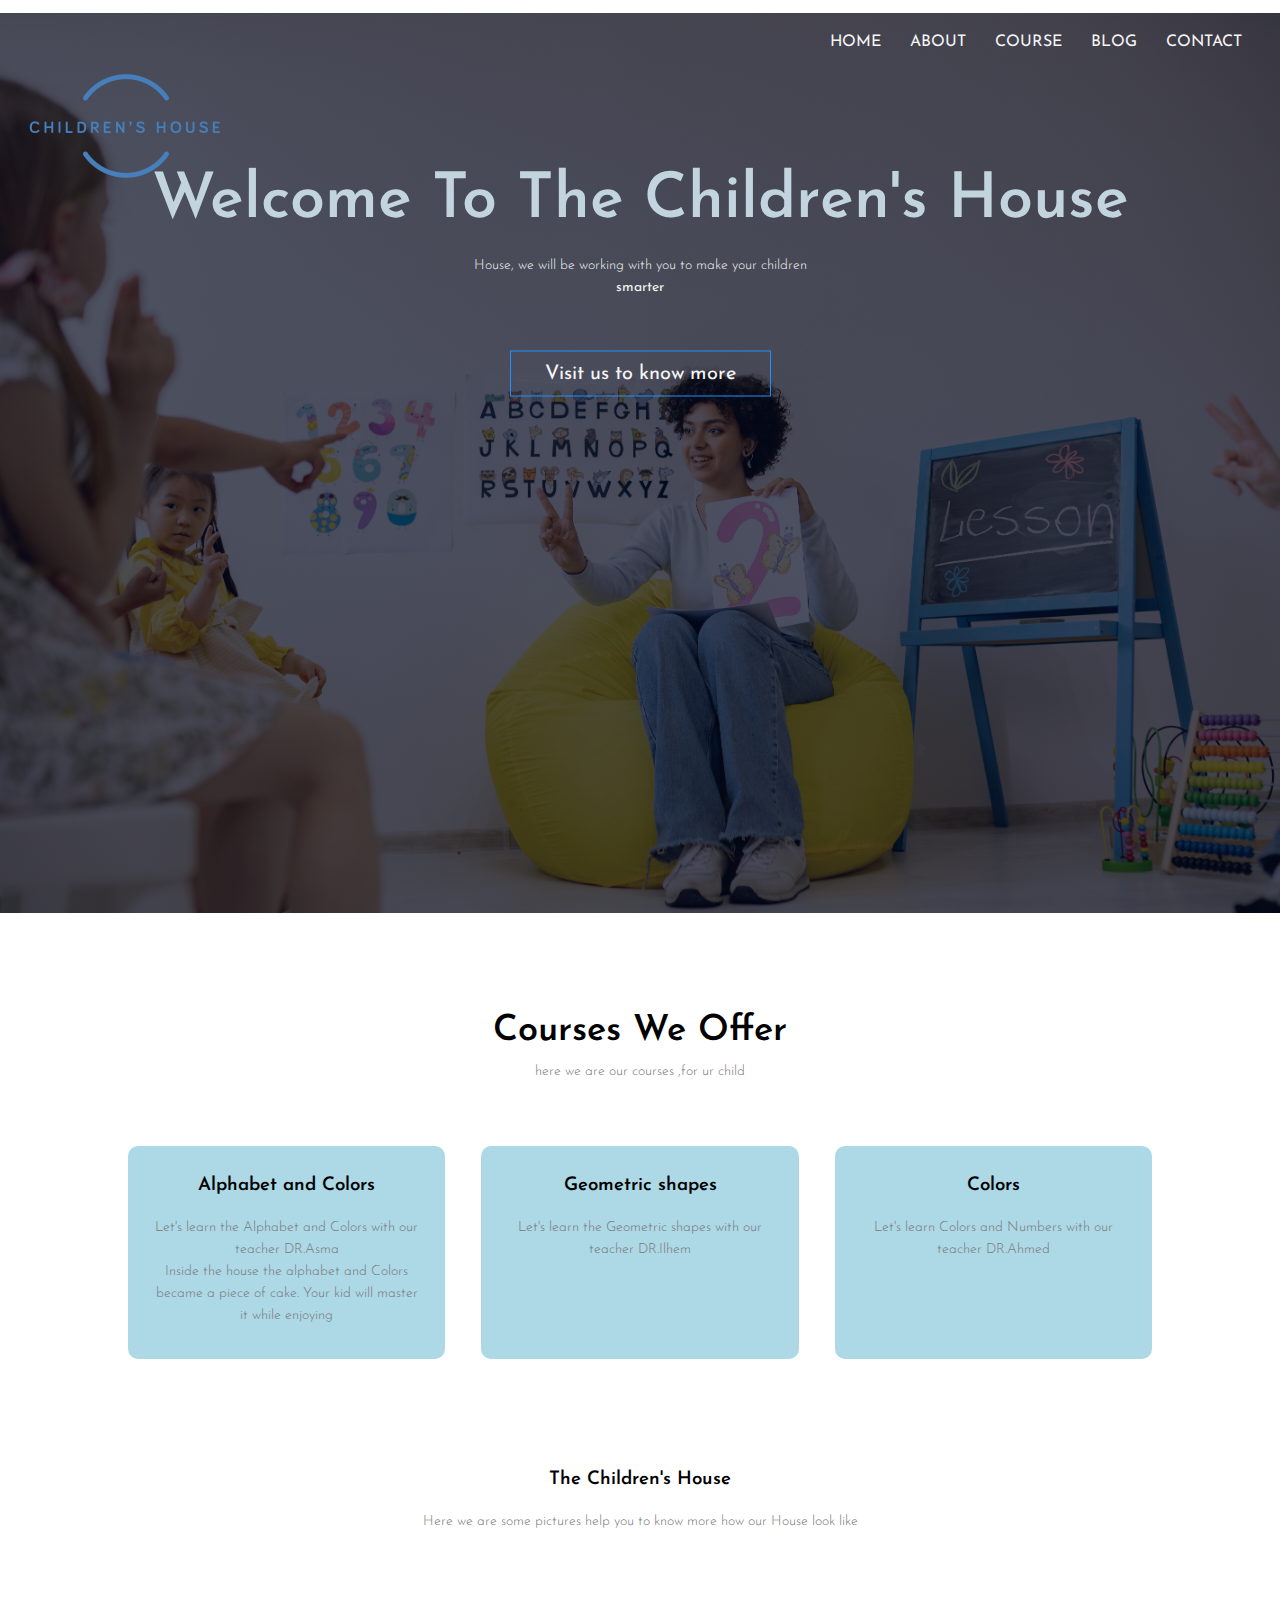
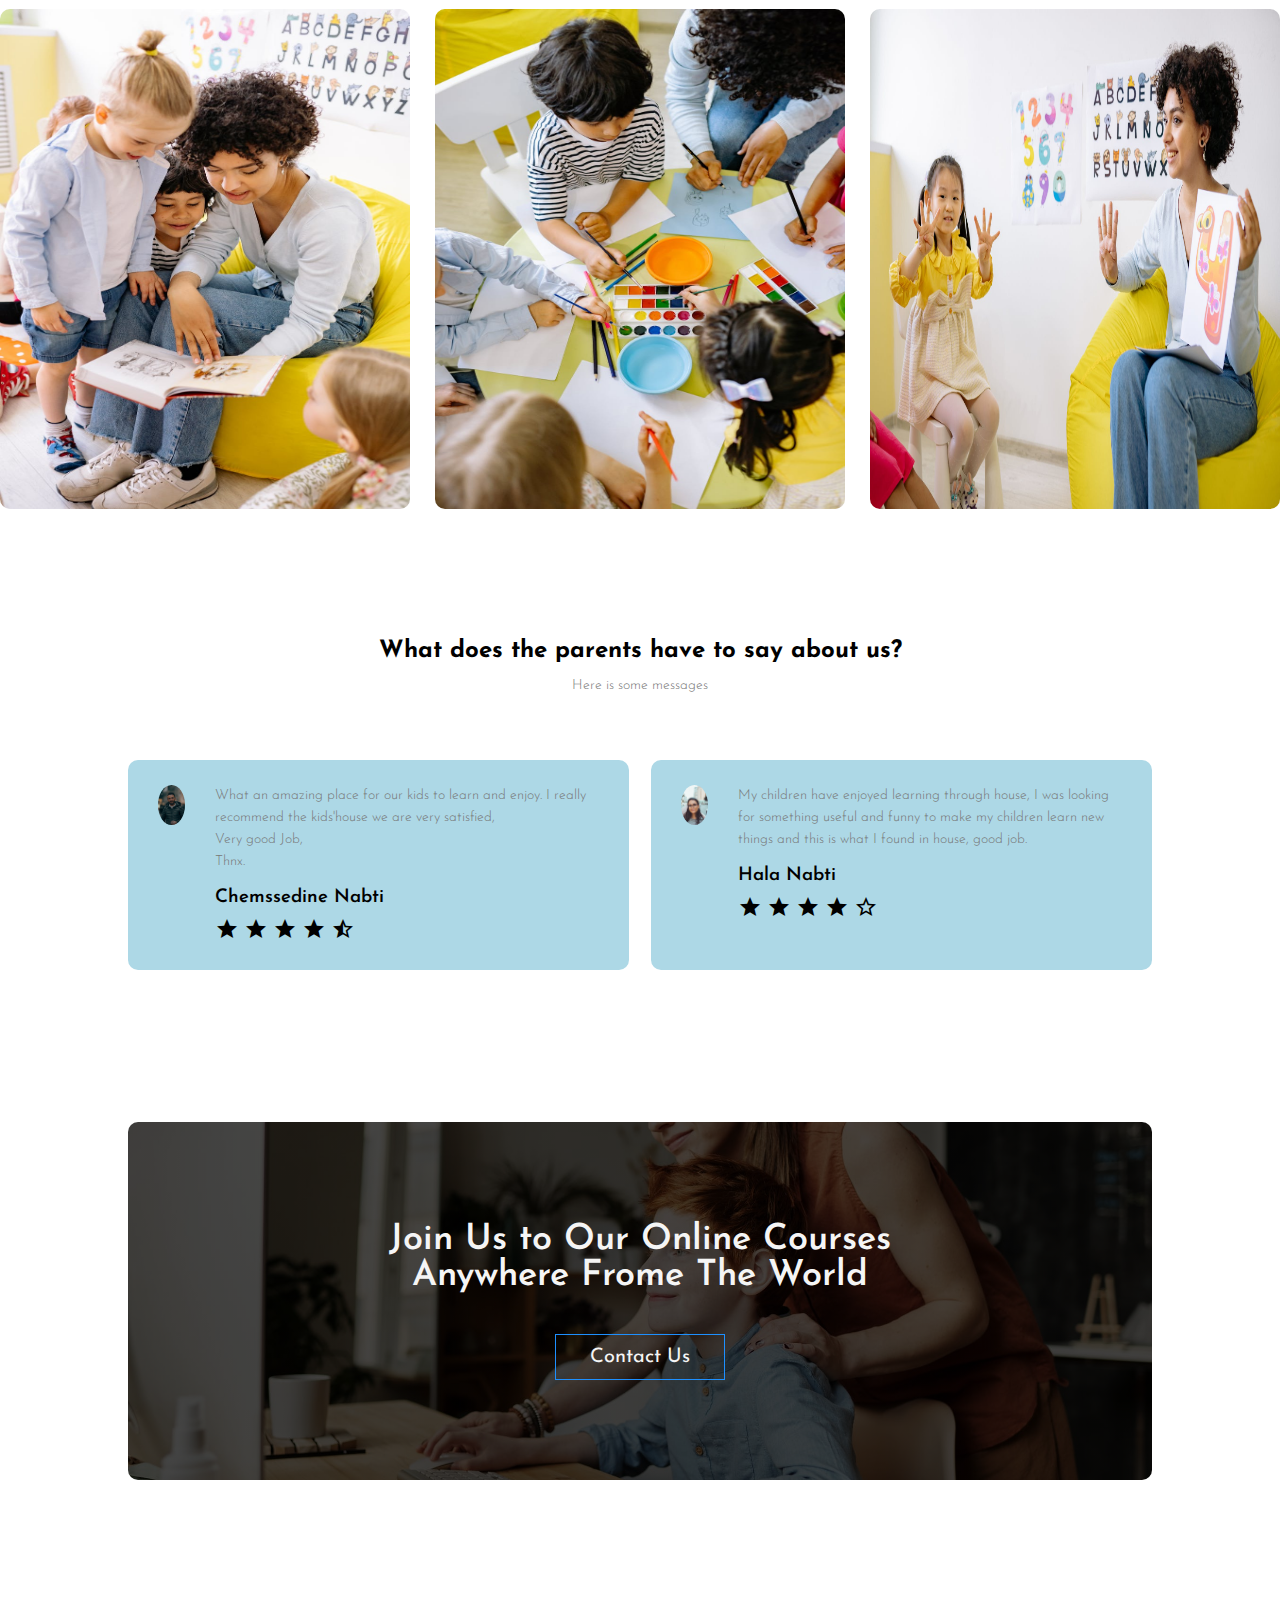
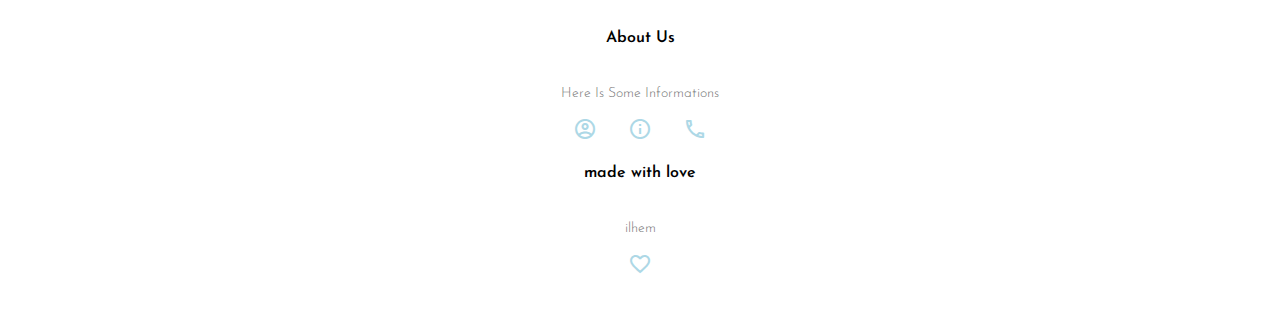
<file: index.html>
<!DOCTYPE html>
<html>
  <head>
    
    <meta name="viewport" content="width=device-width, initial-scale=1.0"> 
    <link href="https://fonts.googleapis.com/icon?family=Material+Icons+Outlined"
      rel="stylesheet">
    <title> The children's house </title>
    <link rel="stylesheet" href="style.css">
    <link rel="preconnect" href="https://fonts.googleapis.com">
    <link rel="preconnect" href="https://fonts.gstatic.com" crossorigin>
    <link href="https://fonts.googleapis.com/css2?family=Josefin+Sans&display=swap" rel="stylesheet">
    
    
 </head>
 <body>
         <section class="header"> 
             <nav>  
                 <a href="index.html"> <img src="images/logo3.png" class="logo"> </a>
                 <div class="nav-links" id="navLinks">  <span id= "close" , class="material-icons-outlined" onclick="hideMenu()">
                    close
                    </span>
                     <ul>
                         <li> <a href="index.html"> HOME </a></li>
                         <li> <a href="About.html.html"> ABOUT </a></li>
                         <li> <a href="Courses.html.html"> COURSE </a></li>
                         <li> <a href="Blog.html.html"> BLOG </a></li>
                         <li> <a href="Contact.html.html"> CONTACT </a></li>
                     </ul>

                 </div>
                 <span id="menu", class="material-icons-outlined" onclick="showMenu()">
                    menu_open
                    </span>
               
             </nav> 
        <div class="text-box">
            <h1> Welcome To The Children's House </h1>
            <p> 
                House, we will be working with you to make your children <br> <b> smarter </b> </p>
            <a href="" class="first-button">Visit us to know more </a>



        </div>     

      </section>
      <!-----------------------------------Courses--------------------------------------------->
      <section class="course">
          <h1>  Courses We Offer    </h1>
          <p> here we are our courses ,for ur child </p>
          <div class="row">
              <div class="course-col">
                  <h3>Alphabet and Colors</h3>
                  <p>Let's learn the Alphabet and Colors with our teacher DR.Asma <br> Inside the house the alphabet and Colors became a piece of cake. Your kid will master it while enjoying</p>
              </div> 
              <div class="course-col">
                <h3>Geometric shapes</h3>
                <p>Let's learn the Geometric shapes with our teacher DR.Ilhem</p>
                
            </div> 
            <div class="course-col">
                <h3> Colors</h3>
                <p>Let's learn Colors and Numbers with our teacher DR.Ahmed</p>
                
            </div> 

          </div>

      </section>
      <section>
          <div class="house">
              <h3> The Children's House </h3>
              <p> Here we are some pictures help you to know more how our House look like </p>
          </div>
          <div class="row">
              <div class="house-col">
                  <img src="images/pic1.jpeg" width="350px" height="500px">
               <div class="pic1">
                   <h3>The</h3>
               

               </div> 
            </div>
            <div class="house-col">
                <img src="images/colors.jpeg" width="350px" height="500px">
             <div class="pic1">
                 <h3>Children's</h3>
             

             </div> 
          </div> 
          <div class="house-col">
            <img src="images/numbers.jpeg" width="350px" height="500px">
         <div class="pic1">
             <h3>House</h3>
         

         </div> 
      </div>
        </div>
      </section>
      <!------------------------------------Sayes--------------------------------------->
      <section class="Says">
          <h2> What does the parents have to say about us? </h2>
          <p>Here is some messages</p>
          <div class="row">
              <div class="says-col">
              <img src="images/user1.jpeg">
              <div>
                  <p> What an amazing place for our kids to learn and enjoy. I really recommend the kids'house we are very satisfied, <br> Very good Job,<br> Thnx. </p  </p>
                  <h3> Chemssedine Nabti </h3>
                  <span class="material-icons-outlined">
                    star
                  </span> <span class="material-icons-outlined">
                        star
                  </span> <span class="material-icons-outlined">
                            star
                  </span> <span class="material-icons-outlined">
                                star
                  </span> 
                  <span class="material-icons-outlined">
                    star_half
                    </span>
                  
                   
                  
                  
              </div>
              </div>
              <div class="says-col">
                <img src="images/user2.jpeg">
                <div>
                    <p>  My children have enjoyed learning through house, I was looking for something useful and funny to make my children learn new things and this is what I found in house, good job.
                    </p>
                    <h3> Hala Nabti </h3>
                    <span  class="material-icons-outlined">
                    star
                      </span> <span class="material-icons-outlined">
                            star
                      </span> <span class="material-icons-outlined">
                                star
                      </span> <span class="material-icons-outlined">
                                    star
                      </span> 
                      <span class="material-icons-outlined">
                        star_border_purple500
                        </span>

                    

                </div>

          </div>
          </div>
          

      </section>
      <!---------------------------------------Online----------------------------------------->
      <section class="online">
          <h1> Join Us to Our Online Courses <br>Anywhere Frome The World     </h1>
          <a href="" class="first-button">Contact Us</a>

      </section>
      <!---------------------------------------About---------------------->
      <section class="about">
          <h4>About Us</h4>
          <p> Here Is Some Informations    </p>
          <span id="info" class="material-icons-outlined">
            account_circle
            </span>
            <span id="info2" class="material-icons-outlined">
                info
                </span>
                <span id="info3" class="material-icons-outlined">
                    call
                    </span>
          <div class="icons">
              <h4> made with love  </h4>
              <p>ilhem</p>
            <span id="iconss", class="material-icons-outlined">
                favorite_border
                </span> 
                


          </div>

      </section>
         <!-------------------------------Java Script For Menu-------------------------------->
         <script>
            var navLinks = document.getElementById ("navLinks");
            function showMenu() {
               navLinks.style.right ="0"
            }
            function hideMenu() {
               navLinks.style.right ="-200px"
            }

        </script>
 </body>
</html>
</file>
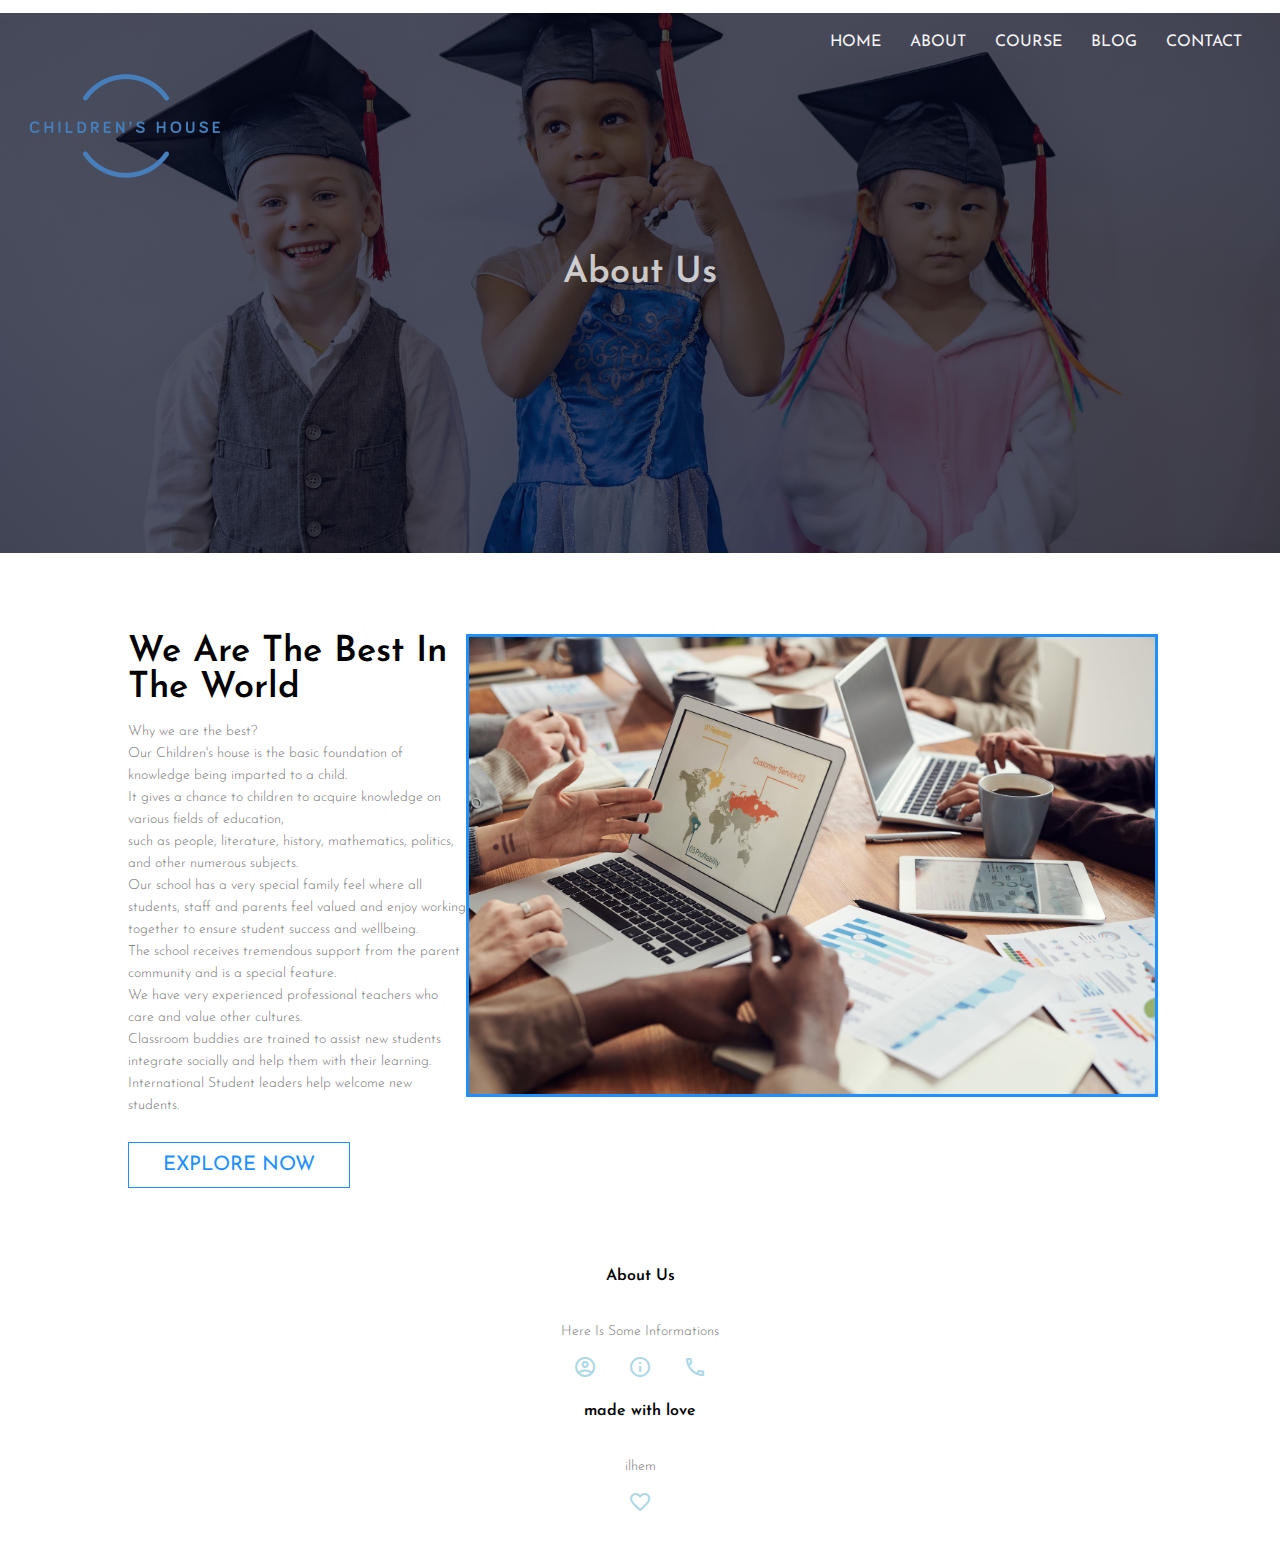
<file: About.html.html>
<!DOCTYPE html>
<html>
  <head>
    
    <meta name="viewport" content="width=device-width, initial-scale=1.0"> 
    <link href="https://fonts.googleapis.com/icon?family=Material+Icons+Outlined"
      rel="stylesheet">
    <title> The children's house </title>
    <link rel="stylesheet" href="style.css">
    <link rel="preconnect" href="https://fonts.googleapis.com">
    <link rel="preconnect" href="https://fonts.gstatic.com" crossorigin>
    <link href="https://fonts.googleapis.com/css2?family=Josefin+Sans&display=swap" rel="stylesheet">
    
    
 </head>
 <body>
         <section class="sub-header"> 
             <nav>  
                 <a href="index.html"> <img src="images/logo3.png" class="logo"> </a>
                 <div class="nav-links" id="navLinks">  <span id= "close" , class="material-icons-outlined" onclick="hideMenu()">
                    close
                    </span>
                     <ul>
                        <li> <a href="index.html"> HOME </a></li>
                        <li> <a href="About.html.html"> ABOUT </a></li>
                        <li> <a href="Courses.html.html"> COURSE </a></li>
                        <li> <a href="Blog.html.html"> BLOG </a></li>
                        <li> <a href="Contact.html.html"> CONTACT </a></li>
                     </ul>

                 </div>
                 <span id="menu", class="material-icons-outlined" onclick="showMenu()">
                    menu_open
                    </span>
               
             </nav> 
        <h1>About Us</h1>     

      </section>
      <section class="about-us">
          <div class="row">
              <div class="about-col">
                  <h1>We Are The Best In The World</h1>
                  <p>Why we are the best? <br>Our Children's house is the basic foundation of knowledge being imparted to a child.<br> It gives a chance to children to acquire knowledge on various fields of education,<br> such as people, literature, history, mathematics, politics, and other numerous subjects.<br> Our school has a very special family feel where all students, staff and parents feel valued and enjoy working together to ensure student success and wellbeing.<br>
                    The school receives tremendous support from the parent community and is a special feature.<br>
                    We have very experienced professional teachers who care and value other cultures.<br>
                    Classroom buddies are trained to assist new students integrate socially and help them with their learning.<br>
                    International Student leaders help welcome new students.</p>
                <a href="" class="first-button page-about">EXPLORE NOW</a>
                </div>
                <div class="about-col">
                    <img src="images/about3.jpeg">

                </div>
          </div>

      </section>
      
    
      <!---------------------------------------About---------------------->
      <section class="about">
          <h4>About Us</h4>
          <p> Here Is Some Informations    </p>
          <span id="info" class="material-icons-outlined">
            account_circle
            </span>
            <span id="info2" class="material-icons-outlined">
                info
                </span>
                <span id="info3" class="material-icons-outlined">
                    call
                    </span>
          <div class="icons">
              <h4> made with love  </h4>
              <p>ilhem</p>
            <span id="iconss", class="material-icons-outlined">
                favorite_border
                </span> 
                


          </div>

      </section>
         <!-------------------------------Java Script For Menu-------------------------------->
         <script>
            var navLinks = document.getElementById ("navLinks");
            function showMenu() {
               navLinks.style.right ="0"
            }
            function hideMenu() {
               navLinks.style.right ="-200px"
            }

        </script>
 </body>
</html>
</file>
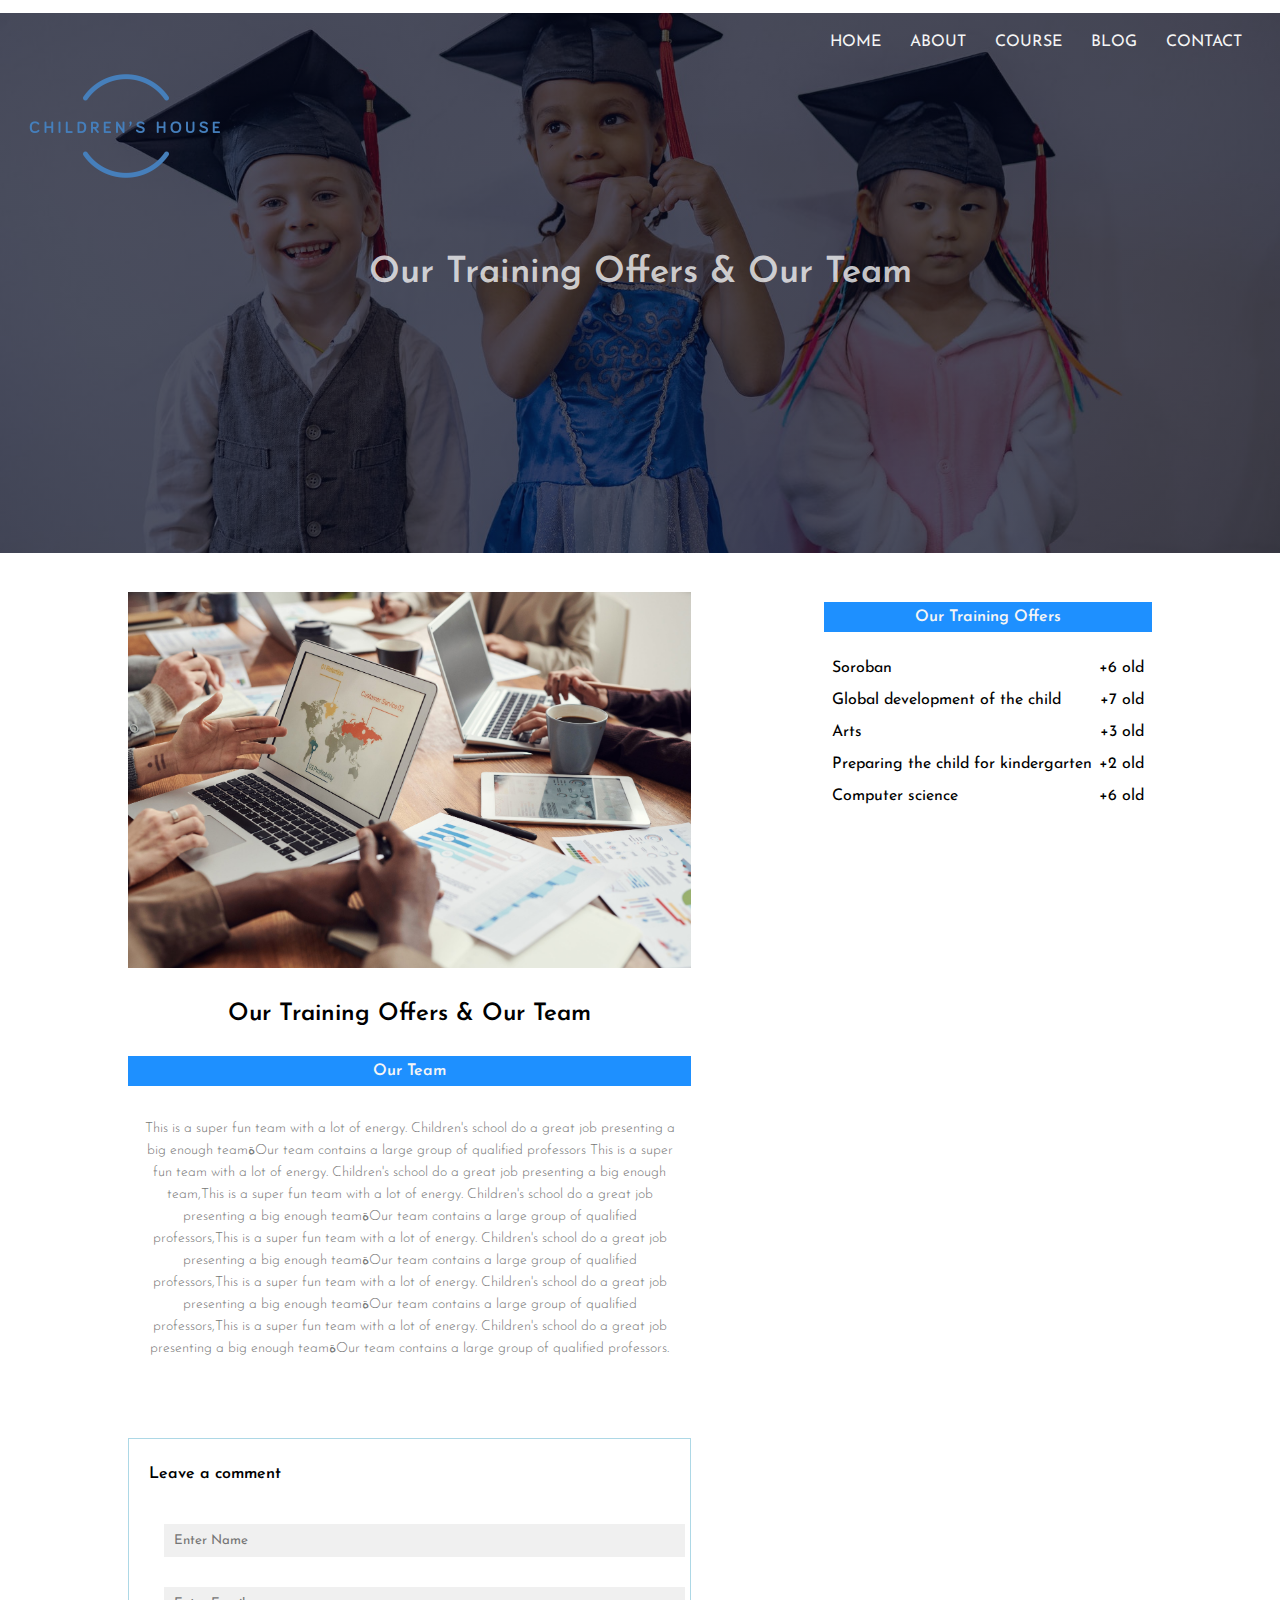
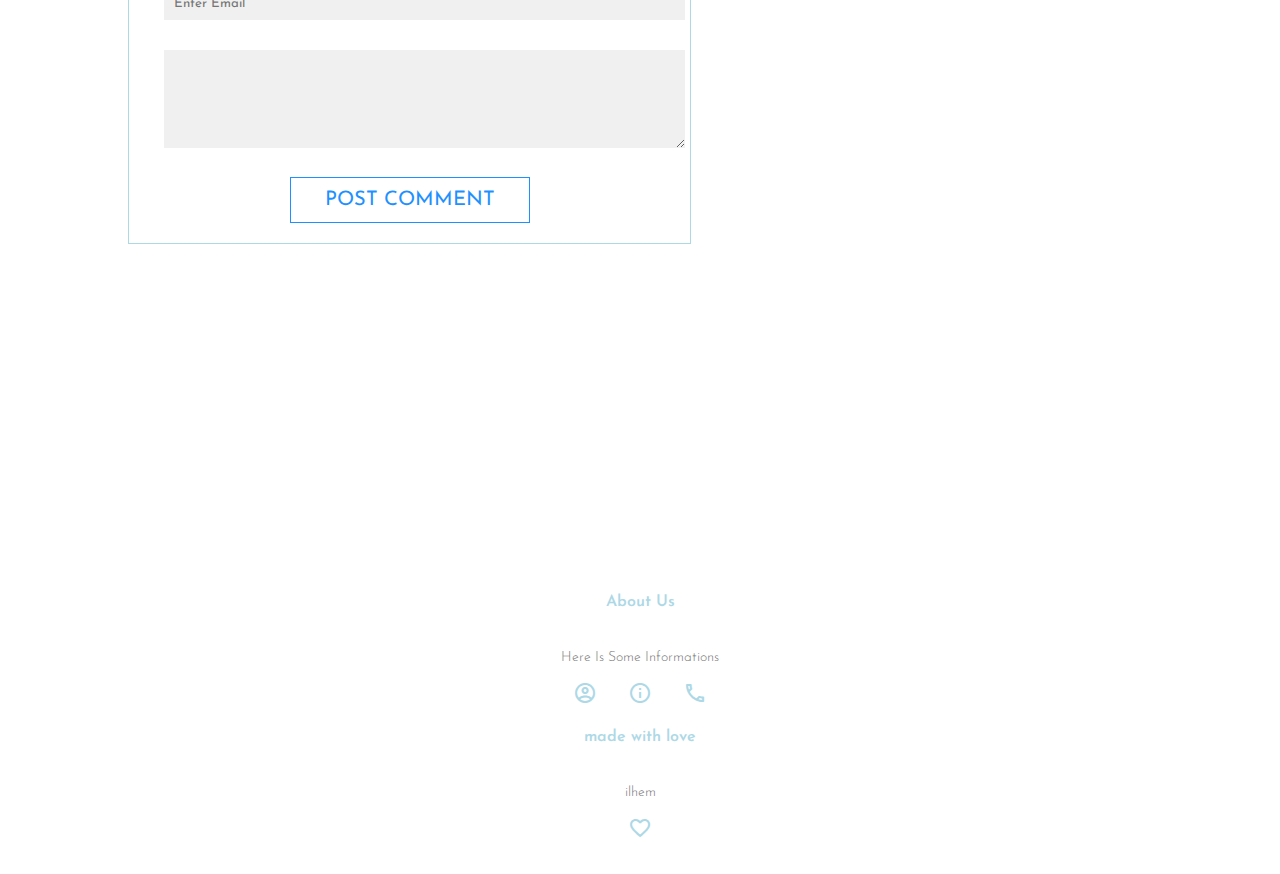
<file: Blog.html.html>
<!DOCTYPE html>
<html>
  <head>
    
    <meta name="viewport" content="width=device-width, initial-scale=1.0"> 
    <link href="https://fonts.googleapis.com/icon?family=Material+Icons+Outlined"
      rel="stylesheet">
    <title> The children's house </title>
    <link rel="stylesheet" href="style.css">
    <link rel="preconnect" href="https://fonts.googleapis.com">
    <link rel="preconnect" href="https://fonts.gstatic.com" crossorigin>
    <link href="https://fonts.googleapis.com/css2?family=Josefin+Sans&display=swap" rel="stylesheet">
    
    
 </head>
 <body>
         <section class="sub-header"> 
             <nav>  
                 <a href="index.html"> <img src="images/logo3.png" class="logo"> </a>
                 <div class="nav-links" id="navLinks">  <span id= "close" , class="material-icons-outlined" onclick="hideMenu()">
                    close
                    </span>
                     <ul>
                      <li> <a href="index.html"> HOME </a></li>
                      <li> <a href="About.html.html"> ABOUT </a></li>
                      <li> <a href="Courses.html.html"> COURSE </a></li>
                      <li> <a href="Blog.html.html"> BLOG </a></li>
                      <li> <a href="Contact.html.html"> CONTACT </a></li>
                     </ul>

                 </div>
                 <span id="menu", class="material-icons-outlined" onclick="showMenu()">
                    menu_open
                    </span>
               
             </nav> 
        <h1>Our Training Offers & Our Team</h1> 
        <!------------------ Blog page -------------------->    
        <section class="blog-page">
          <div class=row>
              <div class="blog-left">
                <img src="images/team.jpeg">
                <h2> Our Training Offers & Our Team </h2>
                <h3> Our Team </h3>
               <p>
                This is a super fun team with a lot of energy. Children's school do a great job presenting a big enough teamةOur team contains a large group of qualified professors This is a super fun team with a lot of energy. Children's school do a great job presenting a big enough team,This is a super fun team with a lot of energy. Children's school do a great job presenting a big enough teamةOur team contains a large group of qualified professors,This is a super fun team with a lot of energy. Children's school do a great job presenting a big enough teamةOur team contains a large group of qualified professors,This is a super fun team with a lot of energy. Children's school do a great job presenting a big enough teamةOur team contains a large group of qualified professors,This is a super fun team with a lot of energy. Children's school do a great job presenting a big enough teamةOur team contains a large group of qualified professors.</p> <br>
                <!------------------Comment-box-------->
                
                <div class="comment-box">
                  <h3>Leave a comment</h3>
                  <form class="comment-form">
                    <input type="text"placeholder="Enter Name">
                    <input type="email" placeholder="Enter Email">
                    <textarea rows="6"placeholder="Your Comment">
                    </textarea>
                    <button type="submit" class="first-button page-about">POST COMMENT</button>

                  </form>
                </div>
                 
                          
          

              </div>
              <div class="blog-right">
              <h3>Our Training Offers</h3>
              <div>
                <span> Soroban  </span>
                <span>+6 old</span>
              </div>
              <div>
                <span>Global development of the child </span>
                <span>+7  old</span>
              </div>
              <div>
                <span> Arts  </span>
                <span>+3 old</span>
              </div>
              <div>
                <span> Preparing the child for kindergarten  </span>
                <span>+2 old</span>
              </div>
              <div>
                <span> Computer science   </span>
                <span>+6 old</span>
              </div>

              </div>
          </div>

        </section>

  
      
    
      <!---------------------------------------About---------------------->
      <section class="about">
          <h4>About Us</h4>
          <p> Here Is Some Informations    </p>
          <span id="info" class="material-icons-outlined">
            account_circle
            </span>
            <span id="info2" class="material-icons-outlined">
                info
                </span>
                <span id="info3" class="material-icons-outlined">
                    call
                    </span>
          <div class="icons">
              <h4> made with love  </h4>
              <p>ilhem</p>
            <span id="iconss", class="material-icons-outlined">
                favorite_border
                </span> 
                


          </div>

      </section>
         <!-------------------------------Java Script For Menu-------------------------------->
         <script>
            var navLinks = document.getElementById ("navLinks");
            function showMenu() {
               navLinks.style.right ="0"
            }
            function hideMenu() {
               navLinks.style.right ="-200px"
            }

        </script>
 </body>
</html>
</file>
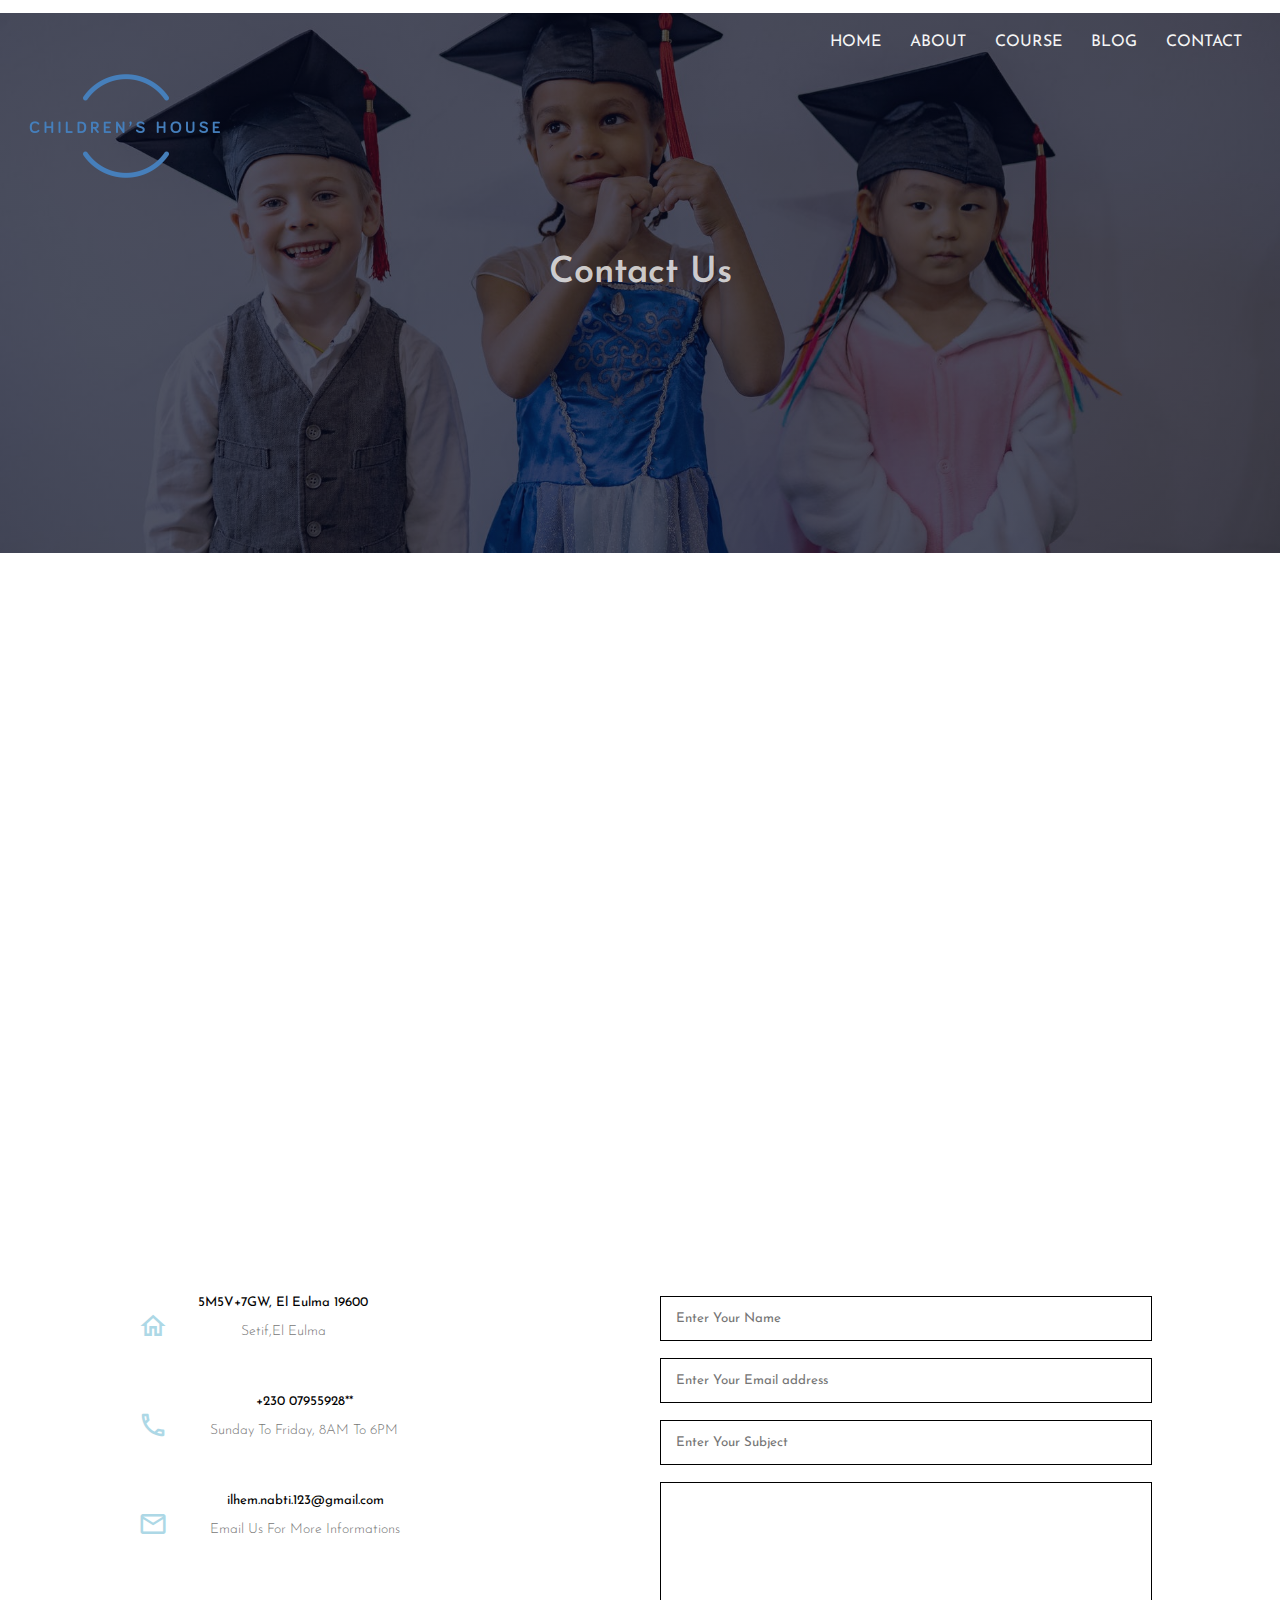
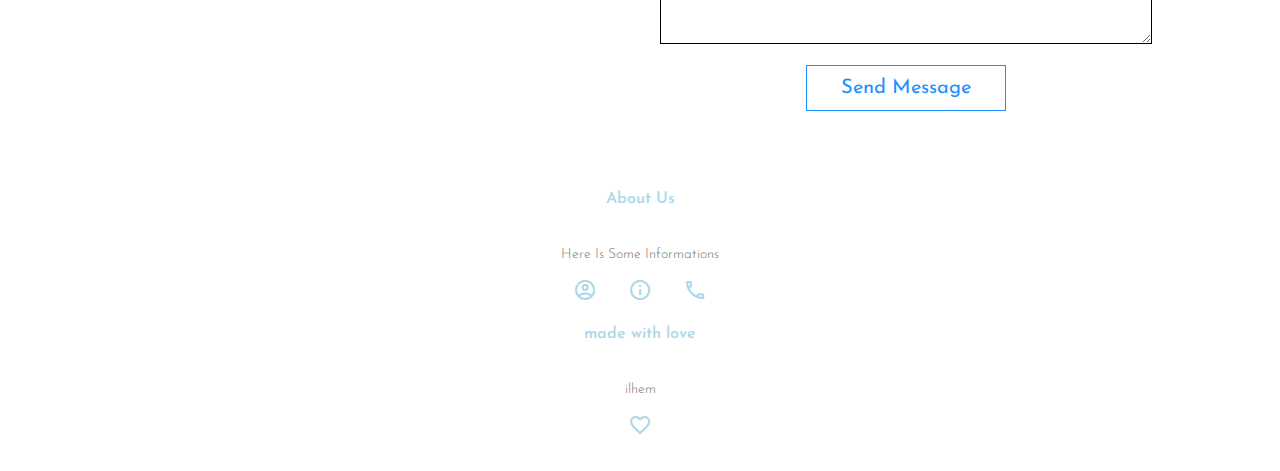
<file: Contact.html.html>
<!DOCTYPE html>
<html>
  <head>
    
    <meta name="viewport" content="width=device-width, initial-scale=1.0"> 
    <link href="https://fonts.googleapis.com/icon?family=Material+Icons+Outlined"
      rel="stylesheet">
    <title> The children's house </title>
    <link rel="stylesheet" href="style.css">
    <link rel="preconnect" href="https://fonts.googleapis.com">
    <link rel="preconnect" href="https://fonts.gstatic.com" crossorigin>
    <link href="https://fonts.googleapis.com/css2?family=Josefin+Sans&display=swap" rel="stylesheet">
    
    
 </head>
 <body>
         <section class="sub-header"> 
             <nav>  
                 <a href="index.html"> <img src="images/logo3.png" class="logo"> </a>
                 <div class="nav-links" id="navLinks">  <span id= "close" , class="material-icons-outlined" onclick="hideMenu()">
                    close
                    </span>
                     <ul>
                        <li> <a href="index.html"> HOME </a></li>
                        <li> <a href="About.html.html"> ABOUT </a></li>
                        <li> <a href="Courses.html.html"> COURSE </a></li>
                        <li> <a href="Blog.html.html"> BLOG </a></li>
                        <li> <a href="Contact.html.html"> CONTACT </a></li>
                     </ul>

                 </div>
                 <span id="menu", class="material-icons-outlined" onclick="showMenu()">
                    menu_open
                    </span>
               
             </nav> 
        <h1>Contact Us</h1>     
        <!-----------------------Contact Us---------------------------------->
       <section class="location">
        <iframe src="https://www.google.com/maps/embed?pb=!1m18!1m12!1m3!1d3221.3422584939703!2d5.691626115062589!3d36.1582251800858!2m3!1f0!2f0!3f0!3m2!1i1024!2i768!4f13.1!3m3!1m2!1s0x12f30ae48f5dd43f%3A0x6969873ca051b308!2sMasdjid%20Laith%20bin%20Saad!5e0!3m2!1sfr!2sdz!4v1628728606379!5m2!1sfr!2sdz" width="600" height="450" style="border:0;" allowfullscreen="" loading="lazy"></iframe>

       </section>
       <section class="contact-us">
           <div class="row">
               <div class="contact-col">
                   <div> <span class="material-icons-outlined">
                    home
                    </span>
                <span>
                    <h5> 5M5V+7GW, El Eulma 19600</h5>
                    <p>Setif,El Eulma</p>
                </span> 
            </div>
            <div> <span class="material-icons-outlined">
                phone
                </span>
            <span>
                <h5> +230 07955928**  </h5>
                <p>Sunday To Friday, 8AM To 6PM </p>
            </span> 
        </div>
        <div> <span class="material-icons-outlined">
            email
            </span>
        <span>
            <h5> ilhem.nabti.123@gmail.com  </h5>
            <p>Email Us For More Informations</p>
        </span> 
    </div>
   </div>

               
               <div class="contact-col">
                <form action="">
                    <input type="text"   placeholder="Enter Your Name" required>
                    <input type="email"  placeholder="Enter Your Email address" required>
                    <input type="text"   placeholder="Enter Your Subject" required>
                    <textarea rows="10"  placeholder="Message" required>

                    </textarea>
                    <button type="submit" class="first-button page-about">Send Message</button>
                </form>


            </div>
            
           </div>
       </section>
      
    
      <!---------------------------------------About---------------------->
      <section class="about">
          <h4>About Us</h4>
          <p> Here Is Some Informations    </p>
          <span id="info" class="material-icons-outlined">
            account_circle
            </span>
            <span id="info2" class="material-icons-outlined">
                info
                </span>
                <span id="info3" class="material-icons-outlined">
                    call
                    </span>
          <div class="icons">
              <h4> made with love  </h4>
              <p>ilhem</p>
            <span id="iconss", class="material-icons-outlined">
                favorite_border
                </span> 
                


          </div>

      </section>
         <!-------------------------------Java Script For Menu-------------------------------->
         <script>
            var navLinks = document.getElementById ("navLinks");
            function showMenu() {
               navLinks.style.right ="0"
            }
            function hideMenu() {
               navLinks.style.right ="-200px"
            }

        </script>
 </body>
</html>
</file>
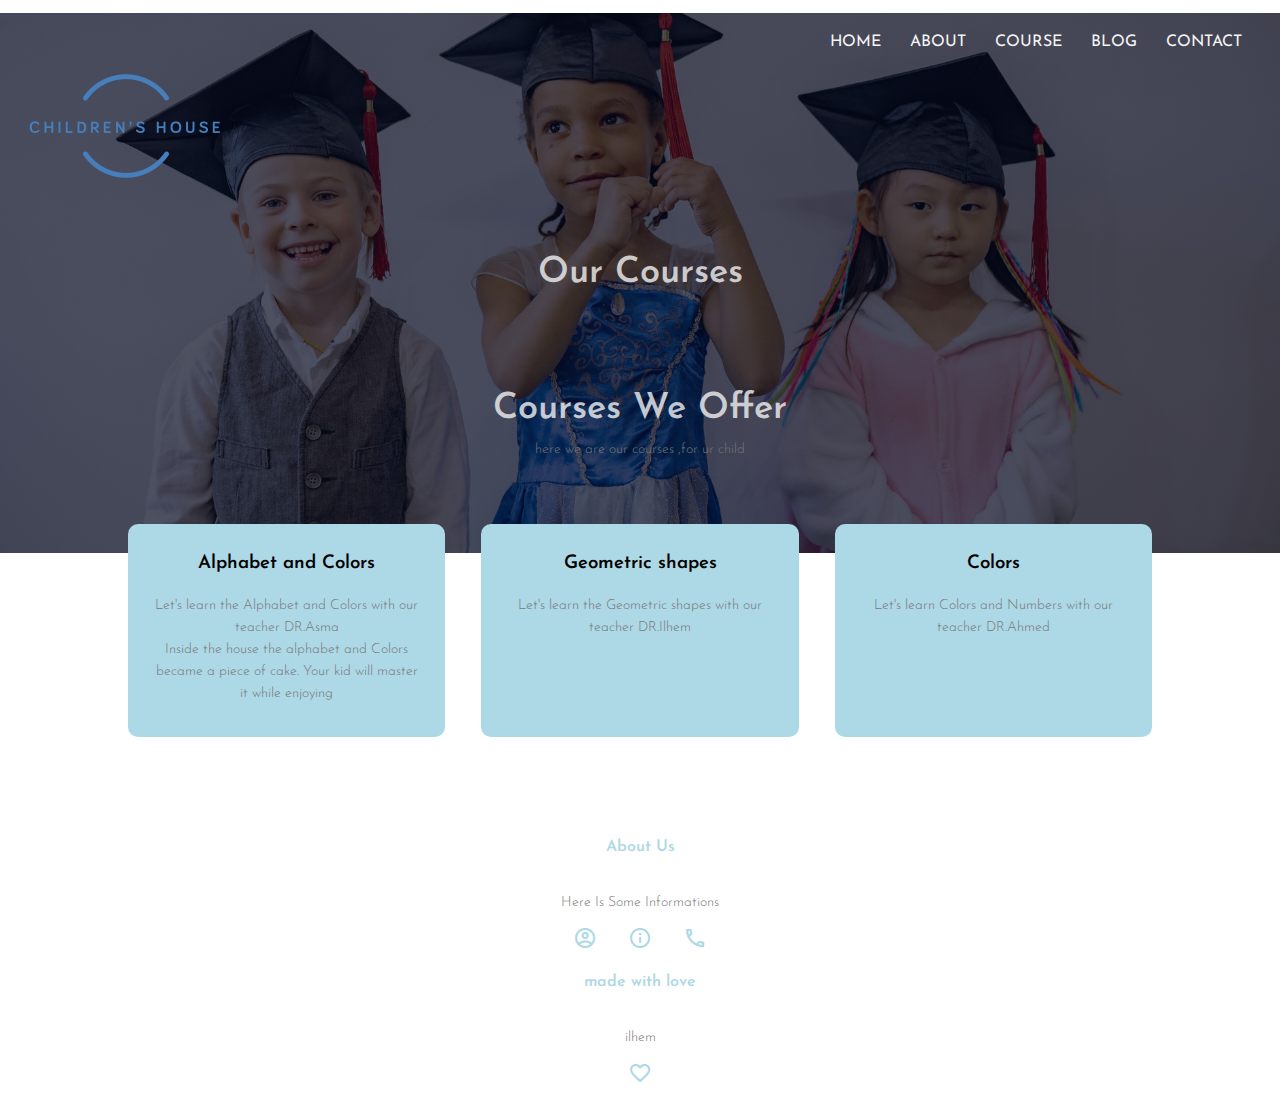
<file: Courses.html.html>
<!DOCTYPE html>
<html>
  <head>
    
    <meta name="viewport" content="width=device-width, initial-scale=1.0"> 
    <link href="https://fonts.googleapis.com/icon?family=Material+Icons+Outlined"
      rel="stylesheet">
    <title> The children's house </title>
    <link rel="stylesheet" href="style.css">
    <link rel="preconnect" href="https://fonts.googleapis.com">
    <link rel="preconnect" href="https://fonts.gstatic.com" crossorigin>
    <link href="https://fonts.googleapis.com/css2?family=Josefin+Sans&display=swap" rel="stylesheet">
    
    
 </head>
 <body>
         <section class="sub-header"> 
             <nav>  
                 <a href="index.html"> <img src="images/logo3.png" class="logo"> </a>
                 <div class="nav-links" id="navLinks">  <span id= "close" , class="material-icons-outlined" onclick="hideMenu()">
                    close
                    </span>
                     <ul>
                        <li> <a href="index.html"> HOME </a></li>
                        <li> <a href="About.html.html"> ABOUT </a></li>
                        <li> <a href="Courses.html.html"> COURSE </a></li>
                        <li> <a href="Blog.html.html"> BLOG </a></li>
                        <li> <a href="Contact.html.html"> CONTACT </a></li>
                     </ul>

                 </div>
                 <span id="menu", class="material-icons-outlined" onclick="showMenu()">
                    menu_open
                    </span>
               
             </nav> 
        <h1>Our Courses</h1> 
        <!------------------ Course-------------------->    
        <section class="course">
            <h1>  Courses We Offer    </h1>
            <p> here we are our courses ,for ur child </p>
            <div class="row">
                <div class="course-col">
                    <h3>Alphabet and Colors</h3>
                    <p>Let's learn the Alphabet and Colors with our teacher DR.Asma <br> Inside the house the alphabet and Colors became a piece of cake. Your kid will master it while enjoying</p>
                </div> 
                <div class="course-col">
                  <h3>Geometric shapes</h3>
                  <p>Let's learn the Geometric shapes with our teacher DR.Ilhem</p>
                  
              </div> 
              <div class="course-col">
                  <h3> Colors</h3>
                  <p>Let's learn Colors and Numbers with our teacher DR.Ahmed</p>
                  
              </div> 
  
            </div>
  
        </section>

  
      
    
      <!---------------------------------------About---------------------->
      <section class="about">
          <h4>About Us</h4>
          <p> Here Is Some Informations    </p>
          <span id="info" class="material-icons-outlined">
            account_circle
            </span>
            <span id="info2" class="material-icons-outlined">
                info
                </span>
                <span id="info3" class="material-icons-outlined">
                    call
                    </span>
          <div class="icons">
              <h4> made with love  </h4>
              <p>ilhem</p>
            <span id="iconss", class="material-icons-outlined">
                favorite_border
                </span> 
                


          </div>

      </section>
         <!-------------------------------Java Script For Menu-------------------------------->
         <script>
            var navLinks = document.getElementById ("navLinks");
            function showMenu() {
               navLinks.style.right ="0"
            }
            function hideMenu() {
               navLinks.style.right ="-200px"
            }

        </script>
 </body>
</html>
</file>
<file: style.css>
*{
    padding: 0;
    margin: 0;
    font-family: 'Josefin Sans', sans-serif;

}
.header{
    min-height: 100vh;
    width:100%;
    
    background-image: linear-gradient(rgba(4,9,30,0.7),rgba(4,9,30,0.7)), url(images/pexels-yan-krukov-8613103.jpg)   ;
    
    background-position: center;
    background-size: cover;
    position: relative;
}
nav{
    display: flex;
    padding: 1% 1%;
    margin: 1% 1%;
    justify-content: space-between;
    
  
}
nav img{
    width: 200px;
    height: 200px;
}
.nav-links{
    flex: 1;
    text-align: right;
    
}
.nav-links ul li {
    list-style: none;
    display: inline-block;
    padding: 8px 12px ;
    position: relative;

}
.nav-links ul li a {
    color: 	whitesmoke;
    text-decoration: none;
    font-size: 16px;
}
.nav-links ul li::after {
    content:'';
    width: 0%;
    height: 2px;
    background: #1e90ff;
    display: block;
    margin: auto;
    transition: 0.5s;

}
.nav-links ul li:hover::after {
    width: 100%;
}
.text-box{
    width: 100%;
    color: #c2d4dd;
    position: absolute;
    top: 30%;
    left: 50%;
    transform: translate(-50%,-50%);
    text-align: center;

}
.text-box h1{
    font-size: 63px;
}
.text-box p{
    margin: 10px 0 40px;
    font-size: 14;
    color: whitesmoke;
    }   
.first-button{
    display: inline-block;
    text-decoration: none;
    color: whitesmoke;
    border:1px solid #1e90ff;
    padding: 12px 34px;
    font-size: 20px;
    background: transparent;
    position: relative;
    cursor: pointer;
}
.first-button:hover{
    border: 1px solid #1e90ff ;
    background: #1e90ff;
    transition: 1s;
}
#menu{
    display: none;

}
    

#close{
    display: none

}
@media(max-width: 700px) {
    .text-box h1{
        font-size: 20px;
    }
    .nav-links ul li{
       
        display: block;
    }
           
    .nav-links{
        position: fixed;
        background:#1e90ff;
        height: 100vh;
        width: 200px;
        top: 0px;
        right: -200px;
        text-align: left;
        z-index: 2;
        transition: 1s;
        
    } 
  
    .nav-links ul {
        padding: 30px;
    }
    #close{
        display: inline-flex;
        color:#fff;
    }
    #menu{
        display: inline-flex;
        color:#fff;

    }
   
        
}

/*------------Courses-------------*/
.course{
    width: 80%;
    margin: auto;
    text-align: center;
    padding-top: 100px;
}
h1{
    font-size: 36px;
    font-weight: 600;
}
p{
    color: #777;
    font-size: 14px;
    font-weight: 300;
    line-height: 22px;
    padding: 12px;
}
.row{
    margin-top: 5%;
    display: flex;
    justify-content: space-between;
}
.course-col{
    flex-basis: 31%;
    background:#ADD8E6;
    border-radius: 10px;
    margin-bottom: 5%;
    padding: 20px 12px;
    box-sizing: border-box;
    transition: 0.5s;
}
h3{
    text-align: center;
    font-weight: 600;
    margin: 10px 0;
}
.course-col:hover{
    box-shadow: 0 0 20px 0px rgba(0, 0, 0, 0.4);
}
@media(max-width: 700px){
    .row{
        flex-direction: column;
    }
}
.house{
    width: 80%;
    margin: auto;
    text-align: center;
    padding-top: 50px;
}
.house-col{
    flex-basis: 32%;
    border-radius: 10px;
    margin-bottom: 30px;
    position: relative;
    overflow:hidden;  
    
}
.house-col img{
    width: 100%;
    display: block;

}
.pic1{
    background: transparent;
    height: 100%;
    width: 100%;
   position: absolute; 
   top:0;
   left:0;
   transition: 0.5s;
}
.pic1:hover{
    background:rgb(173,216,230,0.7); 

}
.pic1 h3{
    width: 100%;
    font-weight: 500;
    color:black;
    font-size: 26px;
    bottom: 0;
    left: 50%;
    transform: translateX(-50%);
    position: absolute;
    opacity:0;
    transition: 0.5s;  
}
.pic1:hover h3{
    bottom: 49%;
    opacity: 1;
}
.Says{
    width: 80%;
    margin: auto;
    padding-top: 100px;
    text-align: center;

}
.says-col{
    flex-basis: 44%;
    border-radius: 10px;
    margin-bottom: 5%;
    text-align: left;
    background: lightblue;
    padding: 25px;
    cursor: pointer;
    display: flex;

}
.says-col img{
    height: 40px;
    margin-left: 5px;
    margin-right: 30px;
    border-radius: 50%;
}
.says-col p{ 
    padding: 0;
}
.says-col h3{
    margin-top: 15px;
    text-align: left;
}





@media(max-width: 700px){
    .says-col img{
    margin-left: 0px;
    margin-right: 15px;
    
   
    }
.material-icons-outlined{
    display: inline-flex;
    color:black;
    margin: 10px;
    cursor: pointer;
    justify-content: center;
}
}
/*---------------Online---------------------*/
.online{
    margin: 100px auto;
    width: 80%;
    background-image: linear-gradient(rgba(0,0,0,0.7),rgba(0,0,0,0.7)),url(images/contact.jpeg);
    background-position: center;
    background-size: cover;
    border-radius: 10px;
    text-align: center;
    padding: 100px 0;
}
.online h1 {
    color: whitesmoke;
    margin-bottom: 40px;
    padding:0%;
}
@media(max-width: 700px){
    .online h1 {
        font-size: 24px;
    }
}
/*-------------------About----------------*/
.about{
    width: 100%;
    text-align: center;
    padding: 30px 0;

}
.about h4{
    margin-bottom: 25px;
    margin-top: 20px;
    font-weight: 600;

}
#iconss{
    position: center;
    display:flex-inline;
    color:lightblue;
}
#info{
position: center;
display:flex-inline;
color:lightblue;
margin: 0 13px;

     
}
#info2{
    position: center;
    display:flex-inline;
    color:lightblue;
    margin: 0 13px;
    
         
    }
#info3{
    position: center;
    display:flex-inline;
    color:lightblue;
    margin: 0 13px;
    
         
    }
.sub-header{
 height: 60vh;
 width: 100%;
 background-image:linear-gradient(rgba(4,9,30,0.7),rgba(4,9,30,0.7)),url(images/about2.jpeg)  ;
 background-position: center;  
 background-size: cover;
 text-align: center;
 color: lightblue;
}
.sub-header h1{
    color:hsl(0, 0%, 96%, 0.80);
}
.about-us{
    width: 80%;
    margin: auto;
    padding-top: 80px;
    padding-bottom: 50px;
}
.about-us{
    flex-basis: 48%;
    padding: 30px 2px;

}
.about-us img{
    width: 100%;
    border-style:solid ;
    border-color: #1e90ff;
}
.about-us h1{
    padding-top: 0;
}
.about-us p{
    padding: 15px 0 25px;
}
.page-about{
    border: 1px solid #1e90ff;
    background:transparent;
    color: #1e90ff;
}
.page-about:hover{
    color: white;
}

.course-col h3{
    color:black;
}
/*----------------blog page------------*/
.blog-page{
    width: 80%;
    margin: auto;
    padding: 250px 0;
}
.blog-left{
    flex-basis: 55%;

}
.blog-left img{
    width: 100%;
    

}
.blog-left h2{
    color: black;
    font-weight: 600;
    margin: 30px 0;
}
.blog-left h3{
    background: #1e90ff ;
    color: whitesmoke;
    padding: 7px 0;
    font-size: 16px;
    margin-bottom: 20px;
}
.blog-right{
    flex-basis: 32%;

}
.blog-right h3{
    background: #1e90ff ;
    color: whitesmoke;
    padding: 7px 0;
    font-size: 16px;
    margin-bottom: 20px;
}
.blog-right div{
    display: flex;
    align-items: center;
    justify-content: space-between;
    color: black;
    padding: 8px;
    box-sizing: border-box;
}

.comment-box{
    border: 1px solid ;
    margin: 50px 0;
    padding: 10px 20px;


}

.comment-box h3{
    text-align: left;
    background: none;
    color: black;

}
.comment-form input, .comment-form textarea{
    width: 100%;
    padding: 10px;
    margin: 15px;
    box-sizing: border-box;
    border: none;
    outline: none;
    background: #f0f0f0 
}
.comment-form button{
    margin: 10px 0;
}

@media(max-width: 700px){
    .sub-header h1{
        font-size: 28px;
    }
}
/*--------------Contact Us-----------------*/

.location{
    width: 80%;
    margin: auto;
    padding: 250px 0;

    
}
.location iframe{
    width: 100%;

}
.contact-us{
    width:80%;
    margin: auto;
}
.contact-col{
    flex-basis: 48%;
    margin-bottom: 30px;
}
.contact-col div{
    display: flex;
    align-items: center;
    margin-bottom:40px;
    
    
}
.contact-col .material-icons-outlined{
    font-size: 30px;
    margin: 10px;
    margin-right: 30px;
    
}
.contact-col div h5{
    color: black;
    font-weight: 400;
}
.contact-col input,.contact-col textarea{
    width: 100%;
    padding: 15px;
    margin-bottom: 17px;
    outline: none;
    border: 1px solid;
    box-sizing: border-box;
}
@media(max-width: 700px){
    .contact-col .material-icons-outlined{
        color: lightblue;
    }
}
</file>
